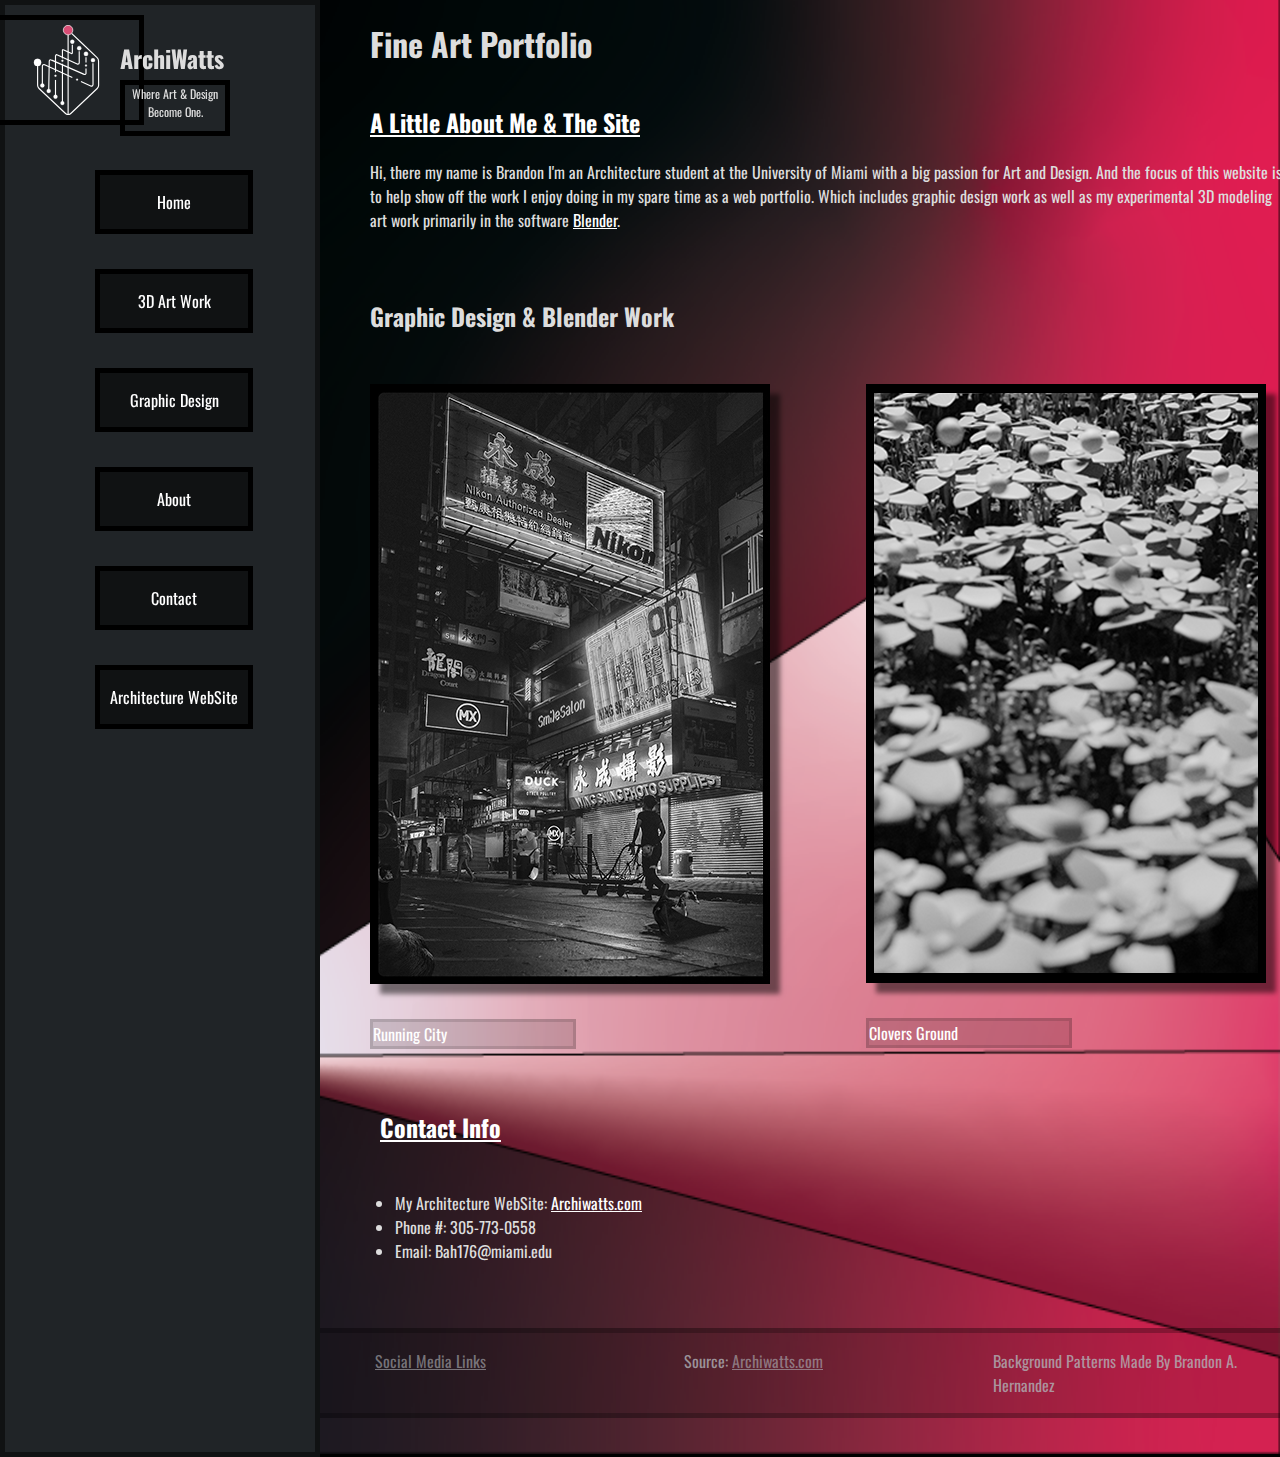
<file: index.html>
<!DOCTYPE html>
<html lang="en">
  <head>
    <meta charset="utf-8"/>
    <title>ArchiWatts_Art-Home</title>
    <link rel = "icon" href ="img/arch-logo.png" type = "image/x-icon">
    <link href="css/style.css" rel="stylesheet" />
  </head>

  <body id="home">

    <header>
      <h1>Fine Art Portfolio</h1>
    </header>

    <nav>

      <div class="logo">
        <figure>
          <a href="index.html">
            <img src="img/logo3.svg" alt="Logo"/>
          </a>
        </figure>
        <h2>ArchiWatts</h2>
        <p>Where Art & Design Become One.</p>
      </div>

      <ul>
        <li><a href="index.html">Home</a></li>
        <li><a href="3d-work.html">3D Art Work</a></li>
        <li><a href="graphic-work.html">Graphic Design</a></li>
        <li><a href="about.html">About</a></li>
        <li><a href="contact.html">Contact</a></li>
        <li><a href="https://archiwatts.com//" target="_blank">Architecture WebSite</a></li>
      </ul>
    </nav>

    <main id="main-home">

      <section id="little-about">
        <article>
          <h2><a href="about.html">A Little About Me & The Site</a></h2>

          <p>Hi, there my name is Brandon I'm an Architecture student at the University of Miami with a big passion for Art and Design. And the focus of this website is to help show off the work I enjoy doing in my spare time as a web portfolio. Which includes graphic design work as well as my experimental 3D modeling art work primarily in the software <a href="https://www.blender.org/" target="_blank">Blender</a>.</p>
        </article>
      </section>

      <section class="home-img-grid">
        <div class="home-img-h2">
          <h2>Graphic Design & Blender Work</h2>
        </div>

        <figure class="running-city">
          <a href="graphic-work.html">
            <img src="img/running-city.jpg" alt="Running City"/>
          </a>
          <figcaption>Running City</figcaption>
        </figure>

        <figure class="geo-grass">
          <a href="3d-work.html">
            <img src="img/geo-grass2.png" alt="Geo Grass"/>
          </a>
          <figcaption>Clovers Ground</figcaption>
        </figure>
      </section>


      <section class="contact-info">
        <article>
          <h2><a href="contact.html">Contact Info</a></h2>

          <ul>
            <li>My Architecture WebSite: <a href="https://archiwatts.com//" target="_blank">Archiwatts.com</a></li>
            <li>Phone #: 305-773-0558</li>
            <li>Email: Bah176@miami.edu</li>
          </ul>
        </article>
      </section>


      <footer>
        <p><a href="contact.html">Social Media Links</a></p>
        <p>Source: <a href="https://archiwatts.com//" target="_blank">Archiwatts.com</a></p>
        <p>Background Patterns Made By Brandon A. Hernandez </p>
      </footer>


    </main>
  </body>

</html>
</file>
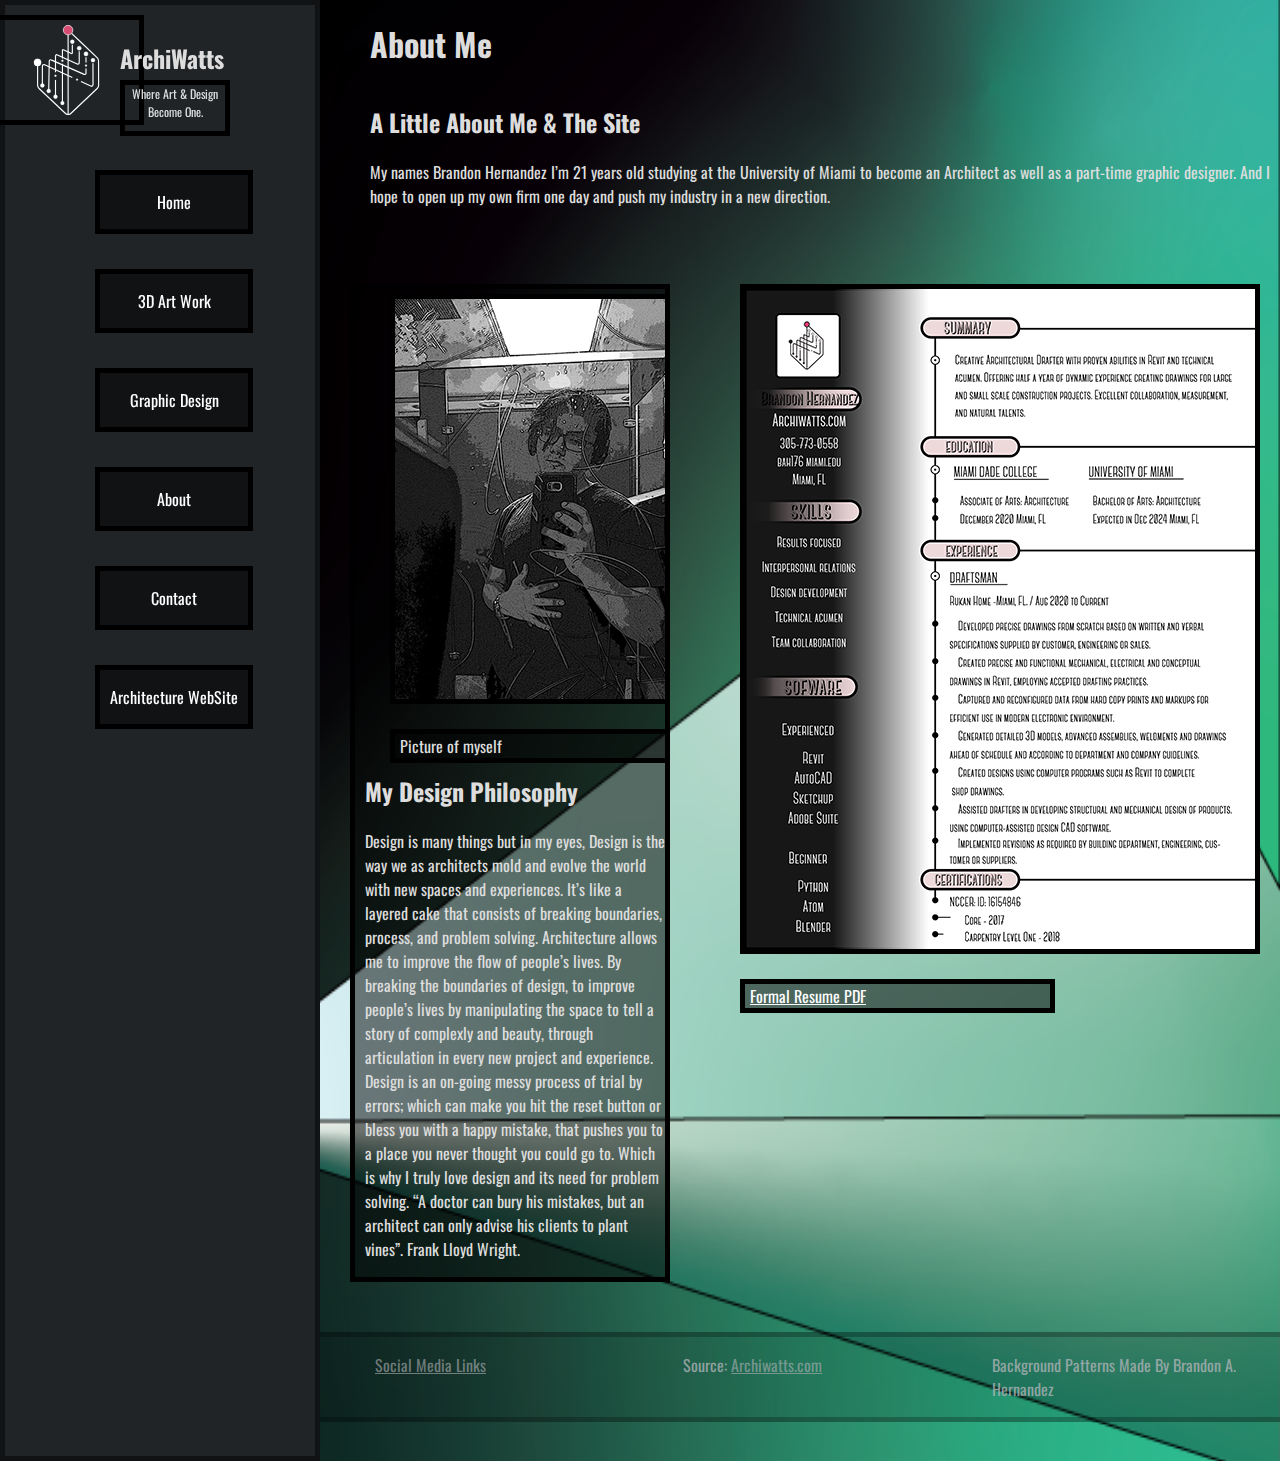
<file: about.html>
<!DOCTYPE html>
<html lang="en">
  <head>
    <meta charset="utf-8"/>
    <title>ArchiWatts_About</title>
    <link rel = "icon" href ="img/arch-logo.png" type = "image/x-icon">
    <link href="css/style.css" rel="stylesheet" />
  </head>

  <body id="about">

    <header>
      <h1>About Me</h1>
    </header>

    <nav>

        <div class="logo">
          <figure>
            <a href="index.html">
              <img src="img/logo3.svg" alt="Logo"/>
            </a>
          </figure>
          <h2>ArchiWatts</h2>
          <p>Where Art & Design Become One.</p>
        </div>

      <ul>
        <li><a href="index.html">Home</a></li>
        <li><a href="3d-work.html">3D Art Work</a></li>
        <li><a href="graphic-work.html">Graphic Design</a></li>
        <li><a href="about.html">About</a></li>
        <li><a href="contact.html">Contact</a></li>
        <li><a href="https://archiwatts.com//" target="_blank">Architecture WebSite</a></li>
      </ul>
    </nav>

    <main id="main-about">

      <section>
        <article class="article-1">
          <h2>A Little About Me & The Site</h2>

          <p>My names Brandon Hernandez I’m 21 years old studying at the University of Miami to become an Architect as well as a part-time graphic designer. And I hope to open up my own firm one day and push my industry in a new direction.</p>
        </article>
      </section>

      <div class="about-img-grid">
        <div>
          <section>
            <figure class="me">
              <img src="img/pic-of-me.jpg" alt="picture of myself"/><figcaption>Picture of myself</figcaption>
            </figure>
          </section>

          <article class="philosophy">
            <h2>My Design Philosophy</h2>

            <p>Design is many things but in my eyes, Design is the way we as architects mold and evolve the world with new spaces and experiences. It’s like a layered cake that consists of breaking boundaries, process, and problem solving. Architecture allows me to improve the flow of people’s lives. By breaking the boundaries of design, to improve people’s lives by manipulating the space to tell a story of complexly and beauty, through articulation in every new project and experience. Design is an on-going messy process of trial by errors; which can make you hit the reset button or bless you with a happy mistake, that pushes you to a place you never thought you could go to. Which is why I truly love design and its need for problem solving. “A doctor can bury his mistakes, but an architect can only advise his clients to plant vines”.  Frank Lloyd Wright.</p>
          </article>
        </div>

        <div>
          <section>
            <figure class="about-resume">
                <a href="img/formal-resume.pdf" target="_blank">
                  <img src="img/resume.png" alt="Resume"/>
                </a>
              <figcaption><a href="img/formal-resume.pdf" target="_blank">Formal Resume PDF</a></figcaption>
            </figure>
          </section>
        </div>

      </div>


      <footer>
        <p><a href="contact.html">Social Media Links</a></p>
        <p>Source: <a href="https://archiwatts.com//" target="_blank">Archiwatts.com</a></p>
        <p>Background Patterns Made By Brandon A. Hernandez </p>
      </footer>


    </main>
  </body>

</html>
</file>
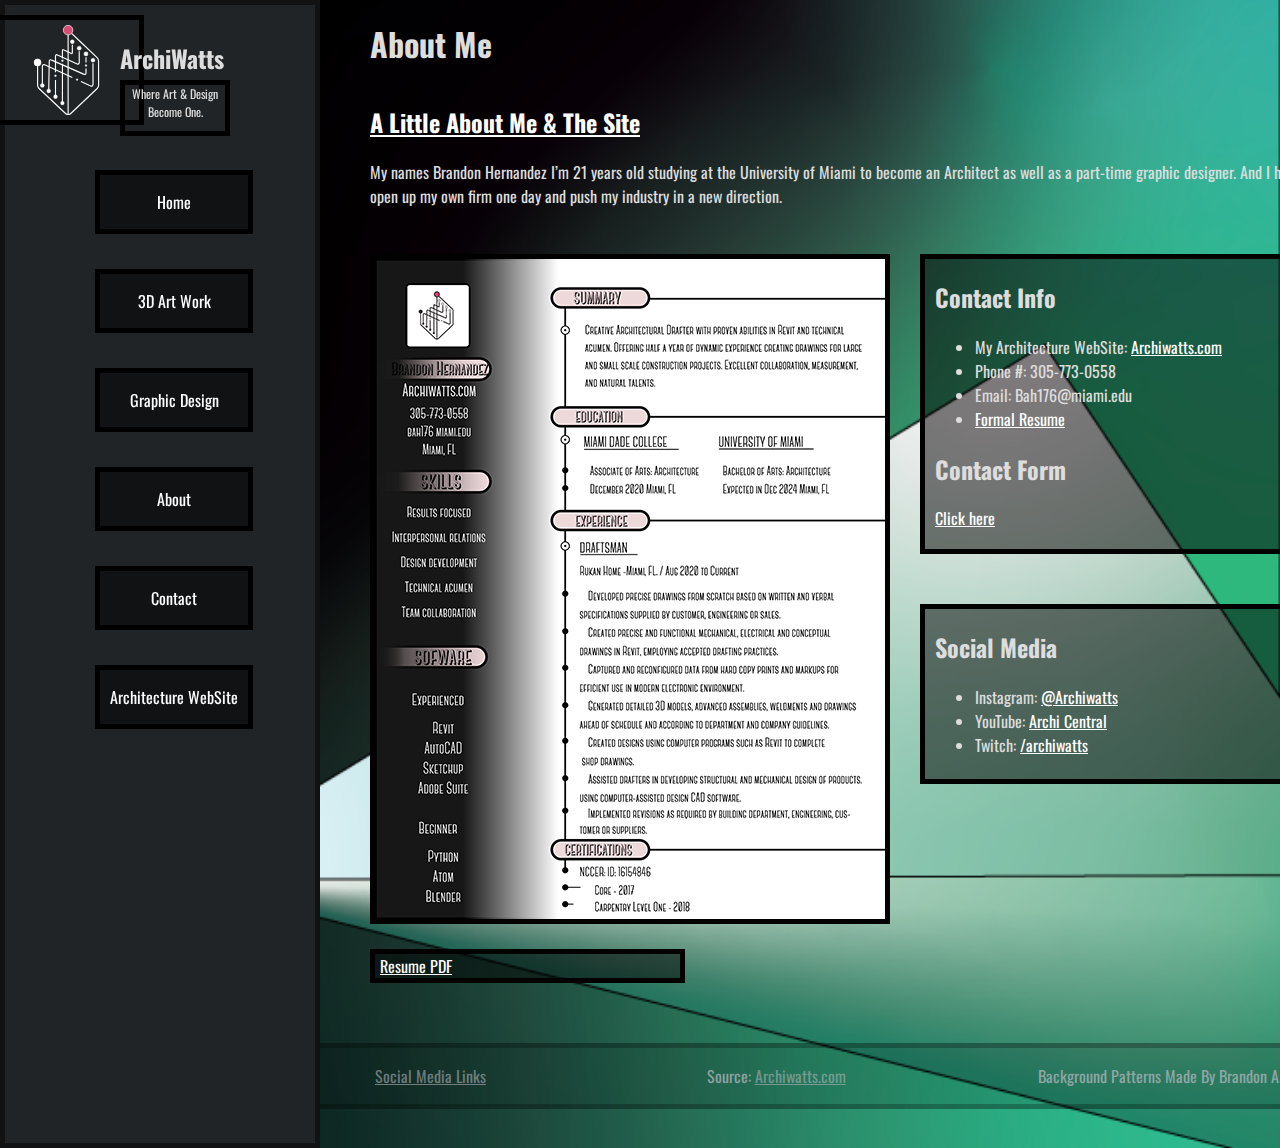
<file: contact.html>
<!DOCTYPE html>
<html lang="en">
  <head>
    <meta charset="utf-8"/>
    <title>ArchiWatts_Contact</title>
    <link rel = "icon" href ="img/arch-logo.png" type = "image/x-icon">
    <link href="css/style.css" rel="stylesheet" />
  </head>

  <body id="contact">

    <header>
      <h1>About Me</h1>
    </header>

    <nav>

      <div class="logo">
        <figure>
          <a href="index.html">
            <img src="img/logo3.svg" alt="Logo"/>
          </a>
        </figure>
        <h2>ArchiWatts</h2>
        <p>Where Art & Design Become One.</p>
      </div>

      <ul>
        <li><a href="index.html">Home</a></li>
        <li><a href="3d-work.html">3D Art Work</a></li>
        <li><a href="graphic-work.html">Graphic Design</a></li>
        <li><a href="about.html">About</a></li>
        <li><a href="contact.html">Contact</a></li>
        <li><a href="https://archiwatts.com//" target="_blank">Architecture WebSite</a></li>
      </ul>
    </nav>

    <main id="main-contact">

      <section>
        <article class="article-1">
          <h2><a href="about.html">A Little About Me & The Site</a></h2>

          <p>My names Brandon Hernandez I’m 21 years old studying at the University of Miami to become an Architect as well as a part-time graphic designer. And I hope to open up my own firm one day and push my industry in a new direction.</p>
        </article>
      </section>


      <section class="contact-about">
        <aside>
          <figure>
            <a href="img/resume.pdf" target="_blank">
            <img src="img/resume.png" alt="Resume"/>
            </a>
            <figcaption><a href="img/resume.pdf" target="_blank">Resume PDF</a></figcaption>
          </figure>
        </aside>

        <div>
          <article class="info">
            <h2>Contact Info</h2>

            <ul>
              <li>My Architecture WebSite: <a href="https://archiwatts.com//" target="_blank">Archiwatts.com</a></li>
              <li>Phone #: 305-773-0558</li>
              <li>Email: Bah176@miami.edu</li>
              <li><a href="img/formal-resume.pdf" target="_blank">Formal Resume</a></li>
            </ul>

            <h2>Contact Form</h2>
            <p><a href="https://archiwatts.com/contact/" target="_blank">Click here</a></p>
          </article>

          <article class="social-links">
            <h2>Social Media</h2>

            <ul>
              <li>Instagram: <a href="https://www.instagram.com/archiwatts/" target="_blank">@Archiwatts</a></li>
              <li>YouTube: <a href="https://www.youtube.com/channel/UCFQGpw90x0GCX50n9UeYjCQ" target="_blank">Archi Central</a></li>
              <li>Twitch: <a href="https://www.twitch.tv/archiwatts" target="_blank">/archiwatts</a></li>
            </ul>
          </article>
        </div>
      </section>


      <footer>
        <p><a href="contact.html">Social Media Links</a></p>
        <p>Source: <a href="https://archiwatts.com//" target="_blank">Archiwatts.com</a></p>
        <p>Background Patterns Made By Brandon A. Hernandez </p>
      </footer>


    </main>
  </body>

</html>
</file>
<file: css/style.css>
@import url('https://fonts.googleapis.com/css2?family=Oswald&family=Patrick+Hand&display=swap');

@import url('https://fonts.googleapis.com/css2?family=Oswald&display=swap');

body {
  color: #ddd;
  font-family: "Oswald","Tahoma", sans-serif;
  line-height: 1.5;
  font-size: 16px;
  font-weight: 400;
  display: grid;
  grid-template-columns: 20rem 1fr;
  grid-template-rows: 4rem auto 1.5rem;
  grid-gap: 30px;
  grid-row-gap: 0px;
  margin: 0px;
  padding: 0px;
  background-repeat: no-repeat, repeat;
  background-position: right;
  background-color: #000;
}

#home {
  background-image: url("../img/web-pattern.png");
  background-size: 83% 101% ;
}

#art-3d {
  background-image: url("../img/web-pattern-4.png");
  background-size: 79% 100%;
}

#graphic {
  background-image: url("../img/web-pattern-2.png");
  background-size: 90% 110%;
}

#about,
#contact {
  background-image: url("../img/web-pattern-3.png");
  background-size: 83% 120%;
}

.logo img {

  position: fixed;
  top: 15px;
  left: 14px;
  /*float: left;*/
  width: 145px;
  height: 90px;
  border: 5px solid #000;
  border-left-width: 0;
  margin: 0px 0px 20px -20px;
  padding: 5px 0px 5px 0px;
}

.logo h2 {
  position: fixed;
  top: 40px;
  left: 120px;
  margin: 0px;
  padding: 0px;
}

.logo p {
  position: fixed;
  top: 80px;
  left: 120px;
  width: 100px;
  margin: 0px;
  padding: 0px 0px 10px 0px;
  text-align: center;
  font-size: 12px;
  border: 5px solid #000;
}

nav {
  grid-column: 1;
  grid-row: 1 / 4;
  height: 100%;
  background-color: rgb(32,36,39);
  padding: 0px;
  margin: 0px;
  border: 5px solid rgba(0, 0, 0, 0.5);
}

nav ul {
  margin: 120px 10px 10px 10px;
  padding: 10px 10px 10px 60px;
  list-style-type: none;
  position: fixed;
}

nav li {
  padding: 15px 10px 15px 10px;
  margin: 35px 20px 35px 20px;
  text-align: center;
  background-color: rgba(0, 0, 0, 0.5);

  border: 5px solid #000;
}

nav a,
nav a:link,
nav a:visited {
  color: #fff;
  text-decoration: none;
}

nav a:hover {
  color: rgb(252,102,0);
  border-bottom: 5px double;
}

p {
  max-width: 960px;
}

figure {
  margin: 0px;
  padding: 0px;
}

a {
  color: #fff;
}

section {
  padding: 10px;
  margin: 10px;
}

h1 {
  padding: 10px 10px 10px 50px;
  margin: 10px 0px 10px -30px;
  /*
  border: 5px solid rgba(0, 0, 0, 0.5);
  border-left-width: 0;
  border-right-width: 0;
  */
}

footer{
  padding: 0px 0px 0px 55px;
  margin: 50px 0px 5px -30px;
  display: grid;
  grid-template-columns: 1fr 1fr 1fr;
  background-color: rgba(0, 0, 0, 0.125);
  border: 5px solid rgba(0, 0, 0, 0.25);
  border-left-width: 0;
  border-right-width: 0;
  color: rgba(176, 179, 184, 0.8);
}

footer a{
  color: rgba(176, 179, 184, 0.6);
}

/* home css */

.home-img-grid {
  display: grid;
  grid-template-columns: 1fr 2fr;
  grid-column-gap: 80px;
}

.home-img-h2,
.art-img-grid-h2,
.graphic-img-grid-h2 {
  grid-column-start: 1;
  grid-column-end: 3;
}

.home-img-grid img {
margin-top: 30px;
filter: grayscale(1);
transition: filter 1s ease-in;
margin-right: 1em;
transform: scale(1);
position: relative;
transition: all 1s ease-in;
box-shadow: 10px 10px 5px rgba(0, 0, 0, 0.5);
}

.running-city img:hover,
.geo-grass img:hover{
  filter: grayscale(0);
  transition: filter 1s ease-in;
  transform: scale(1.1);
  z-index: 10;
  transition: all 1s ease-in;
}

.running-city figcaption,
.geo-grass figcaption {
  color: #fff;
  margin-top: 30px;
  max-width: 200px;
  background-color: rgba(0, 0, 0, 0.125);
  border: 3px solid rgba(0, 0, 0, 0.125);
}

.contact-info {
margin: 50px 230px 0px 0px;
padding: 0px 90px 0px 15px;

}


.contact-info h2 {
margin: 30px 230px 0px 0px;
padding: 0px 90px 15px 15px;

}

.contact-info ul {
 padding: 15px 90px 15px 30px;

}

/* 3d-work css */

.art-img-grid,
.graphic-img-grid {
  column-count: 2;
  grid-gap: 20px;
}

.art-img-grid img,
.art-img-grid video {
  border: 8px solid #000;
  margin: 10px 10px 10px 0px;
  padding: 0px;
}

.grass-geo2 img {
  border-width: 0;
}

.donut,
.blimp {
  display: grid;
  grid-template-columns: 2fr 1fr;
}

.grass-geo2 {
  padding-top: 75px;
}

.grass-geo2,
.geo-cubes {
  display: grid;
  grid-template-columns: 1fr 2fr;
  margin-right: 10px;
}

.art-img-grid p {
  background-color: rgba(0, 0, 0, 0.5);
  border: 5px solid #000;
  margin: 10px;
  padding: 10px;
  max-height: 585px;
  min-height: 75px;
}

.donut p,
.blimp p {
  margin-left: -10px;
  padding-bottom: 11.5px;
  height: 610px;
  border-left-width: 0;

  max-width: 95px;
}

.grass-geo2 p{
  margin-right: -15px;
  max-height: 569.5px;
  border-right-width: 0;
  text-align: left;
  margin-left: 0px;
  padding-left: 15px;
}

.geo-cubes p {
  margin-right: -15px;
  max-height: 586.5px;
  border-right-width: 0;
  text-align: left;
  margin-left: 0px;
  padding-left: 15px;
}

.mo-graph2,
.sat-vid4 {
  margin-top: 9px;
}

.sat-vid4 p,
.mo-graph3 p,
.sat-vid2 p,
.mo-graph2-v2 p,
.mo-graph1 p,
.mo-graph2 p {
  margin-top: -18px;
  border-top-width: 0;
  text-align: left;
  margin-left: 0px;
  margin-right: 18.5px;
}

/* graphic-work css */

.graphic-img-grid img,
.graphic-img-grid video {
  border: 8px solid #000;
  margin: 0px;
  padding: 0px;
  max-width: 510px;
}

.city-img {
  padding-top: 75px;
}

.movie-poster,
.city-img {
  display: grid;
  grid-template-columns: 1fr 2fr;
  margin-right: 30px;
  margin-bottom: 30px;
}

.movie-poster p,
.city-img p {
  background-color: rgba(0, 0, 0, 0.5);
  border: 5px solid #000;
  border-right-width: 0;
  max-height: 596.6px;
  min-height: 75px;
  margin: 0px;
}

.app-icons img {
  width: 519px;
}

.logo-reveal p,
.text-animation p,
.all-patterns p,
.crime-img p,
.text-effect1 p,
.text-effect2 p,
.text-effect3 p,
.app-icons p,
.magazine1 p,
.magazine2 p,
.resume-graphic-img p,
.dust-jacket1 p {
  background-color: rgba(0, 0, 0, 0.5);
  border: 5px solid #000;
  max-width: 506.5px;
  min-height: 80px;
  margin-top: -10px;
  margin-bottom: 30px;
}

.resume-graphic-img img {
  max-height: 635px;
  width: 520px;
}

.dust-jacket1 img {
  height: 290px;
}

.graphic-img-grid p {
  padding: 10px 0px 0px 10px;
}


/* about css */

.about-img-grid {
  display: grid;
  grid-template-columns: 1fr 1fr;
  grid-gap: 30px;
}

.about-img-grid img {
  margin: 20px 20px 20px 0px;
  border: 5px solid #000;
}

.me {
  float: right;
}

.me img {
  margin: 30px 0px 20px 20px;
}

.philosophy {
  max-width: 300px;
  padding-left: 10px;
  background-color: rgba(0, 0, 0, 0.5);
  border: 5px solid #000;
}

#main-about figcaption,
#main-contact figcaption {
  background-color: rgba(0, 0, 0, 0.5);
  border: 5px solid #000;
  max-width: 300px;
}

.about-resume figcaption,
.contact-about figcaption {
  padding-left: 5px;
}

.me figcaption {
  margin: 0px 0px 10px 20px;
  padding-left: 5px;
}

/* contact css */

.contact-about {
  display: grid;
  grid-template-columns: 1fr 1fr;
  grid-gap: 30px;
}

.info {
  width: 400px;
  height: 280px;
  padding: 0px 10px 10px 10px;
  background-color: rgba(0, 0, 0, 0.5);
  border: 5px solid #000;
}

.social-links {
  width: 400px;
  height: 160px;
  margin-top: 50px;
  padding: 0px 10px 10px 10px;
  background-color: rgba(0, 0, 0, 0.5);
  border: 5px solid #000;
}

.contact-about img {
  border: 5px solid #000;
  margin-bottom: 20px;
}
</file>
